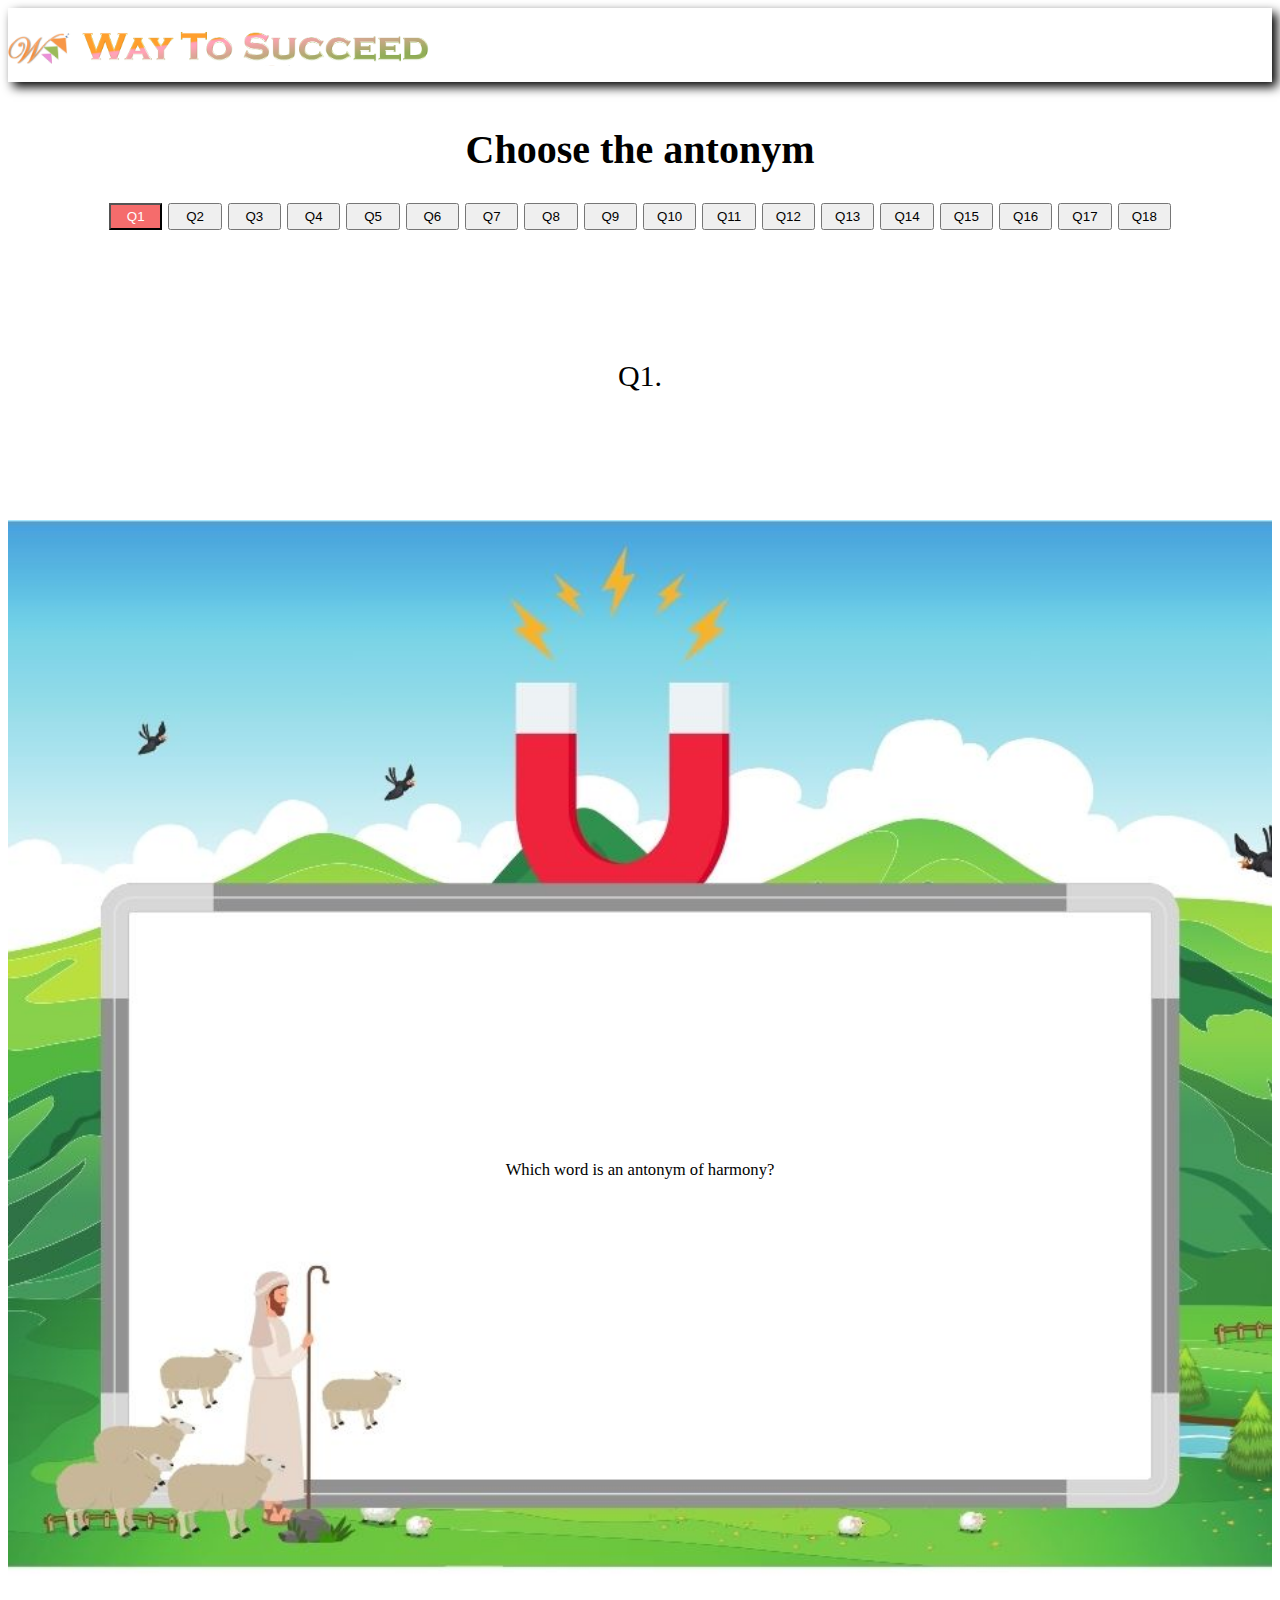
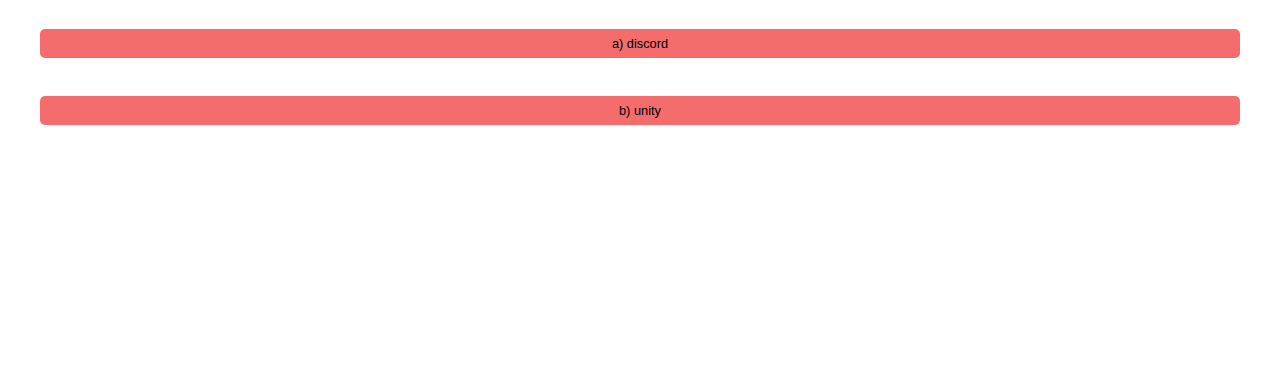
<file: index.html>
<!DOCTYPE html>
<html lang="en">
<head>
  <meta charset="UTF-8" />
  <meta name="viewport" content="width=device-width, initial-scale=1.0" />
  <link
    href="https://cdn.jsdelivr.net/npm/bootstrap@5.0.2/dist/css/bootstrap.min.css"
    rel="stylesheet"
    integrity="sha384-EVSTQN3/azprG1Anm3QDgpJLIm9Nao0Yz1ztcQTwFspd3yD65VohhpuuCOmLASjC"
    crossorigin="anonymous"
  />
  <script src="https://ajax.googleapis.com/ajax/libs/jquery/3.4.1/jquery.min.js"></script>
  <script
    src="https://cdn.jsdelivr.net/npm/bootstrap@5.0.2/dist/js/bootstrap.bundle.min.js"
    integrity="sha384-MrcW6ZMFYlzcLA8Nl+NtUVF0sA7MsXsP1UyJoMp4YLEuNSfAP+JcXn/tWtIaxVXM"
    crossorigin="anonymous"
  ></script>
  <link rel="stylesheet" href="wts.css" />
  <link rel="icon" type="image/x-icon" href="Logo_last.png" />
  <link rel="preconnect" href="https://fonts.googleapis.com" />
  <link rel="preconnect" href="https://fonts.gstatic.com" crossorigin />
  <link
    href="https://fonts.googleapis.com/css2?family=Playwrite+MX:wght@100..400&display=swap"
    rel="stylesheet"
  />
  <title>Activity_3</title>
  <style>
 
    .option {
      display: block;
      width: 95%;
      margin: 3% 0%;
      padding: 7px;
      cursor: pointer;
      background-color: #f56c6c;
      color: black;
      border: none;
      border-radius: 5px;
      font-size: 1vw;
      font-weight: 500;
      transition: background-color 0.3s;
    }
    .option:hover {
      background-color: #0056b3;
    }
    .imgdiv {
      position: relative;
    }
    .question {
     position: absolute;
  top: 60%; /* Move to 50% from the top of imgdiv */
  left: 50%; /* Move to 50% from the left of imgdiv */
  transform: translate(-50%, -50%); 
  /* width: 100%; */
 
  color: black; /* Example text color */
  font-size: 0.rem; /* Example font size */
  text-align: center; /* Example text alignment */
  border-radius: 5px; /* Example border radius */
    
    }
 .smallbtn.active,
.smallbtn.default {
  background-color: #f56c6c; /* Red color example */
  color: #ffffff; /* White text color */
}
  </style>
</head>
<body>
  <audio id="cheers">
    <source src="cheers.mp3" type="audio/mpeg" />
  </audio>
  <audio id="point-sound" src="points.mp3"></audio>
  <audio id="fail" src="fail.mp3"></audio>
  <div
    class="header"
    style="
      width: auto;
      box-shadow: 5px 5px 10px rgb(0, 0, 0);
      padding-bottom: 10px;
    "
  >
    <img
      src="Logo.png"
      width="5%"
      style="float: left; margin-top: 25px; text-align: left"
      class="img-responsive"
    />
    <span>
      <img
        src="header.png"
        width="30%"
        height=""
        class="img-responsive"
        style="text-align: left"
      />
    </span>
  </div>
  <br />
  <center>
    <h1 id="heading">Choose the antonym</h1>
    <div id="questionButtons" class="container">
      <!-- Dynamic buttons will be inserted here -->
    </div>
    <div class="maindiv container d-flex">
      <div
        class="col-lg-1 col-md-1 col-sm-1 col-xs-1"
        style="
          font-size: 25px;
          color: black;
          font-family: Georgia;
        "
      >
        <p id="numdiv"></p>
      </div>
      <div class="col-lg-7 col-md-7 col-sm-7 col-xs-7 imgdiv">
        <div id="question" class="question"></div> 
        <img
          id="math_ques"
        src="question_img.jpg"
          width="100%"
          height="100%"
        />
      </div>
      
      <div
        id="questiondiv"
        class="col-lg-4 col-md-4 col-sm-4 col-xs-4"
      >
        <div class="options" id="options">
          <!-- Options will be dynamically inserted here -->
        </div>
      </div>
    </div>
    <div class="container d-flex mt-4 mb-2">
      <div
        class="btnContainer col-lg-6 col-md-6 col-sm-6 col-xs-6 mt-2"
      >
        <button
          id="nextbtn"
          class="btn btn-lg btn-primary"
          onclick="newques()"
        >
          Next
        </button>
      </div>
      <div
        class="messageContainer col-lg-6 col-md-6 col-sm-6 col-xs-6 mt-2"
      >
        <p id="message" class="message"></p>
      </div>
    </div>

    <script>
      let questions; // Variable to hold loaded questions data
      let currentQuestion = 0;
      let currentImage = 0;

      // Function to fetch questions from JSON file
      async function fetchQuestions() {
        try {
          const response = await fetch('questions.json'); // Fetch the JSON file
          if (!response.ok) {
            throw new Error('Failed to load questions');
          }
          questions = await response.json(); // Parse JSON response
        } catch (error) {
          console.error('Error loading questions:', error);
        }
      }

      // Function to load question into UI
      function loadQuestion() {
        const questionElement = document.getElementById('question');
        const optionsElement = document.getElementById('options');
        const messageElement = document.getElementById('message');
        const questionNumber = document.getElementById('numdiv');
        const questionImage = document.getElementById('math_ques');

        const current = questions[currentQuestion];

        questionNumber.innerHTML = current.questionNo;
        questionElement.innerHTML = current.question;

        // Clear previous options
        optionsElement.innerHTML = '';

        // Dynamically generate options
        current.options.forEach((option, index) => {
          const button = document.createElement('button');
          button.classList.add('btn', 'option');
          button.id = 'option' + index;
          button.textContent = option;
          button.onclick = () => checkAnswer(index);
          optionsElement.appendChild(button);
        });

        messageElement.innerHTML = '';
        document.getElementById('nextbtn').style.display = 'none';
      }

      // Function to check selected answer
      function checkAnswer(selected) {
        const current = questions[currentQuestion];
        const messageElement = document.getElementById('message');
        const failSound = document.getElementById('fail');

        if (selected === current.correct) {
          messageElement.innerHTML = 'Good job! &#128512';
          document.getElementById('point-sound').play();
          document.getElementById('nextbtn').style.display =
            'inline-block';
        } else {
          messageElement.innerHTML = 'Try Again 😎!';
          // document.getElementById('fail').play();
          failSound.currentTime = 0;
          failSound.play();
          document.getElementById('nextbtn').style.display = 'none';
        }
      }

      // Function to load next question
      function newques() {
        
        if (currentQuestion === questions.length - 1) {
          window.location= "index2.html";
          // document.getElementById('heading').innerHTML = '';
          // document.getElementById('math_ques').src = "last.jpg";
          // document.getElementById('question').innerHTML = '';
          // document.getElementById('options').innerHTML = "";
          // document.getElementById('cheers').play();
          // document.getElementById('message').innerHTML = '';
          // document.getElementById('nextbtn').style.display = 'none';
          // document.getElementById('numdiv').style.display = 'none';
          const buttons = document.querySelectorAll('.smallbtn');
          buttons.forEach(button => button.classList.remove('active'));
          
        } else {
          currentQuestion++;
          currentImage++;
          loadQuestion();

          // Update active class in question selection buttons
    const buttons = document.querySelectorAll('.smallbtn');
    buttons.forEach((button, index) => {
      if (index === currentQuestion) {
        button.classList.add('active');
      } else {
        button.classList.remove('active');
      }
    });
        }
      }

      // Function to handle button clicks for specific question
   // Function to handle button clicks for specific question
function abc(x) {
 document.getElementById('numdiv').style.display='block';
//  document.getElementById('heading').innerHTML='The Hound of the Baskervilles';
 document.getElementById('math_ques').src='question_img.jpg'
  currentQuestion = x - 1;
  currentImage = x - 1;
  loadQuestion();

  // Remove active class from all buttons
  const buttons = document.querySelectorAll('.smallbtn');
  buttons.forEach(button => button.classList.remove('active'));

  // Add active class to the clicked button
  buttons[x - 1].classList.add('active');
}

      // Initialize the quiz when window loads
   // Initialize the quiz when window loads
window.onload = async function () {
  await fetchQuestions(); // Load questions from JSON
  loadQuestion(); // Display the first question

  // Generate question selection buttons dynamically
  const questionButtonsContainer = document.getElementById('questionButtons');
  questions.forEach((_, index) => {
    const button = document.createElement('button');
    button.textContent = `Q${index + 1}`;
    button.classList.add('smallbtn');
    button.onclick = () => abc(index + 1);

    // Add 'active' class to the first button
    if (index === 0) {
      button.classList.add('active');
    }

    questionButtonsContainer.appendChild(button);
  });
};

    </script>
  </center>
</body>
</html>
</file>
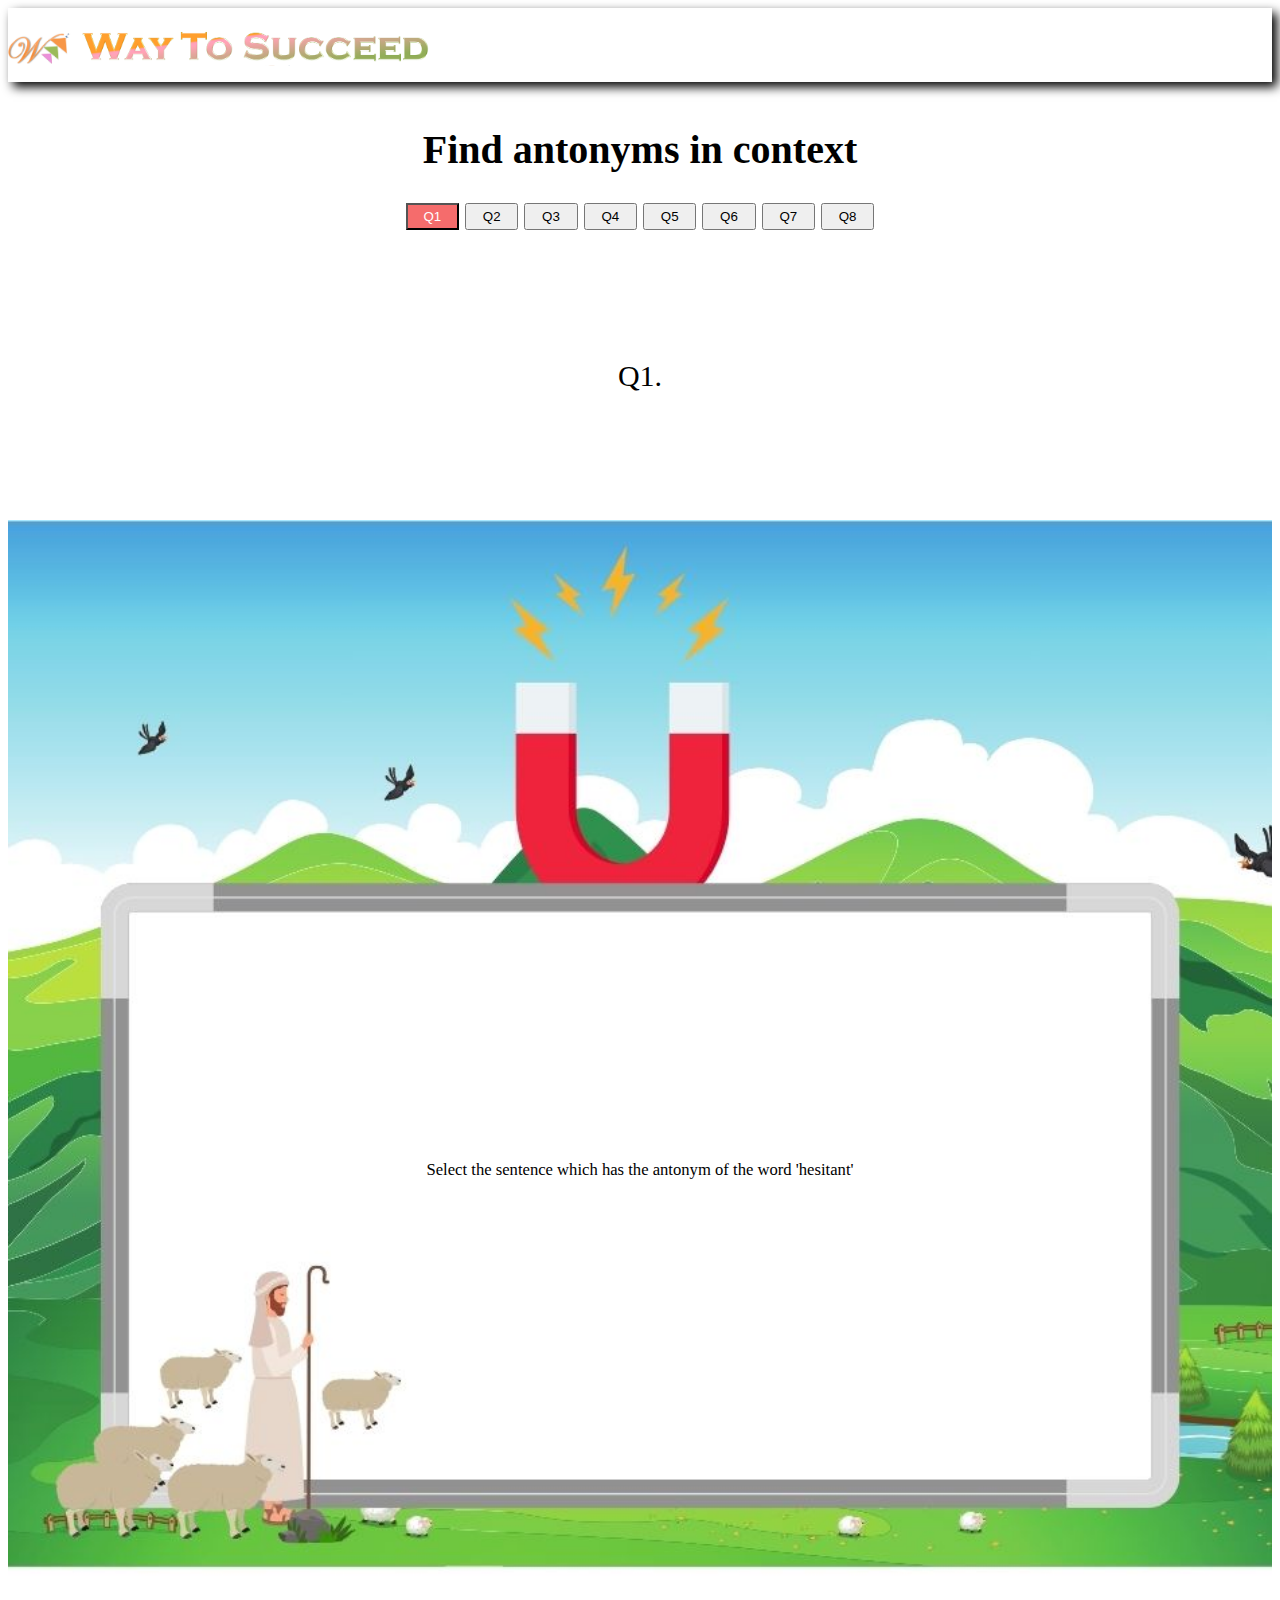
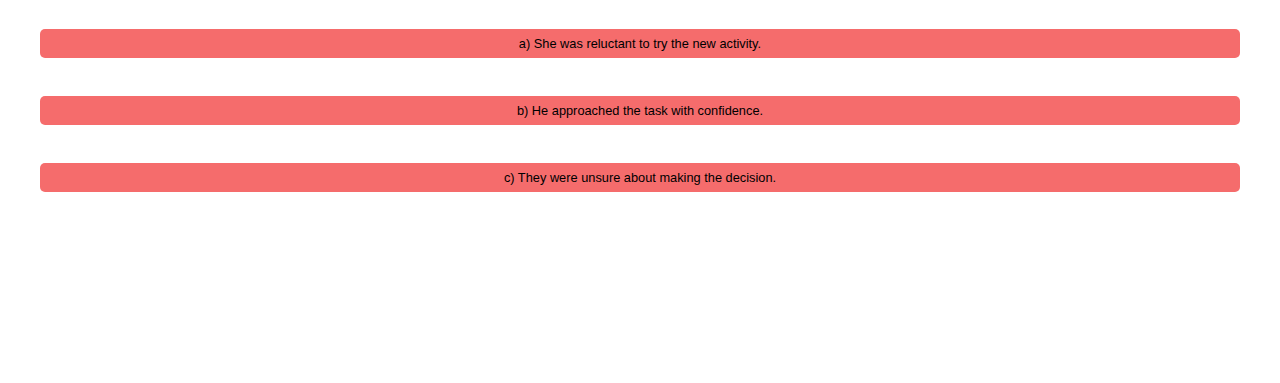
<file: index2.html>
<!DOCTYPE html>
<html lang="en">
<head>
  <meta charset="UTF-8" />
  <meta name="viewport" content="width=device-width, initial-scale=1.0" />
  <link
    href="https://cdn.jsdelivr.net/npm/bootstrap@5.0.2/dist/css/bootstrap.min.css"
    rel="stylesheet"
    integrity="sha384-EVSTQN3/azprG1Anm3QDgpJLIm9Nao0Yz1ztcQTwFspd3yD65VohhpuuCOmLASjC"
    crossorigin="anonymous"
  />
  <script src="https://ajax.googleapis.com/ajax/libs/jquery/3.4.1/jquery.min.js"></script>
  <script
    src="https://cdn.jsdelivr.net/npm/bootstrap@5.0.2/dist/js/bootstrap.bundle.min.js"
    integrity="sha384-MrcW6ZMFYlzcLA8Nl+NtUVF0sA7MsXsP1UyJoMp4YLEuNSfAP+JcXn/tWtIaxVXM"
    crossorigin="anonymous"
  ></script>
  <link rel="stylesheet" href="wts.css" />
  <link rel="icon" type="image/x-icon" href="Logo_last.png" />
  <link rel="preconnect" href="https://fonts.googleapis.com" />
  <link rel="preconnect" href="https://fonts.gstatic.com" crossorigin />
  <link
    href="https://fonts.googleapis.com/css2?family=Playwrite+MX:wght@100..400&display=swap"
    rel="stylesheet"
  />
  <title>Activity_3</title>
  <style>
 
    .option {
      display: block;
      width: 95%;
      margin: 3% 0%;
      padding: 7px;
      cursor: pointer;
      background-color: #f56c6c;
      color: black;
      border: none;
      border-radius: 5px;
      font-size: 1vw;
      font-weight: 500;
      transition: background-color 0.3s;
    }
    .option:hover {
      background-color: #0056b3;
    }
    .imgdiv {
      position: relative;
    }
    .question {
     position: absolute;
  top: 60%; /* Move to 50% from the top of imgdiv */
  left: 50%; /* Move to 50% from the left of imgdiv */
  transform: translate(-50%, -50%); 
  /* width: 100%;  */
 
  color: black; /* Example text color */
  font-size: 0.rem; /* Example font size */
  text-align: center; /* Example text alignment */
  border-radius: 5px; /* Example border radius */
    
    }
 .smallbtn.active,
.smallbtn.default {
  background-color: #f56c6c; /* Red color example */
  color: #ffffff; /* White text color */
}
  </style>
</head>
<body>
  <audio id="cheers">
    <source src="cheers.mp3" type="audio/mpeg" />
  </audio>
  <audio id="point-sound" src="points.mp3"></audio>
  <audio id="fail" src="fail.mp3"></audio>
  <div
    class="header"
    style="
      width: auto;
      box-shadow: 5px 5px 10px rgb(0, 0, 0);
      padding-bottom: 10px;
    "
  >
    <img
      src="Logo.png"
      width="5%"
      style="float: left; margin-top: 25px; text-align: left"
      class="img-responsive"
    />
    <span>
      <img
        src="header.png"
        width="30%"
        height=""
        class="img-responsive"
        style="text-align: left"
      />
    </span>
  </div>
  <br />
  <center>
    <h1 id="heading">Find antonyms in context</h1>
    <div id="questionButtons" class="container">
      <!-- Dynamic buttons will be inserted here -->
    </div>
    <div class="maindiv container d-flex">
      <div
        class="col-lg-1 col-md-1 col-sm-1 col-xs-1"
        style="
          font-size: 25px;
          color: black;
          font-family: Georgia;
        "
      >
        <p id="numdiv"></p>
      </div>
      <div class="col-lg-7 col-md-7 col-sm-7 col-xs-7 imgdiv">
        <div id="question" class="question"></div> 
        <img
          id="math_ques"
        src="question_img.jpg"
          width="100%"
          height="100%"
        />
      </div>
      
      <div
        id="questiondiv"
        class="col-lg-4 col-md-4 col-sm-4 col-xs-4"
      >
        <div class="options" id="options">
          <!-- Options will be dynamically inserted here -->
        </div>
      </div>
    </div>
    <div class="container d-flex mt-4 mb-2">
      <div
        class="btnContainer col-lg-6 col-md-6 col-sm-6 col-xs-6 mt-2"
      >
        <button
          id="nextbtn"
          class="btn btn-lg btn-primary"
          onclick="newques()"
        >
          Next
        </button>
      </div>
      <div
        class="messageContainer col-lg-6 col-md-6 col-sm-6 col-xs-6 mt-2"
      >
        <p id="message" class="message"></p>
      </div>
    </div>

    <script>
      let questions; // Variable to hold loaded questions data
      let currentQuestion = 0;
      let currentImage = 0;

      // Function to fetch questions from JSON file
      async function fetchQuestions() {
        try {
          const response = await fetch('questions2.json'); // Fetch the JSON file
          if (!response.ok) {
            throw new Error('Failed to load questions');
          }
          questions = await response.json(); // Parse JSON response
        } catch (error) {
          console.error('Error loading questions:', error);
        }
      }

      // Function to load question into UI
      function loadQuestion() {
        const questionElement = document.getElementById('question');
        const optionsElement = document.getElementById('options');
        const messageElement = document.getElementById('message');
        const questionNumber = document.getElementById('numdiv');
        const questionImage = document.getElementById('math_ques');

        const current = questions[currentQuestion];

        questionNumber.innerHTML = current.questionNo;
        questionElement.innerHTML = current.question;

        // Clear previous options
        optionsElement.innerHTML = '';

        // Dynamically generate options
        current.options.forEach((option, index) => {
          const button = document.createElement('button');
          button.classList.add('btn', 'option');
          button.id = 'option' + index;
          button.textContent = option;
          button.onclick = () => checkAnswer(index);
          optionsElement.appendChild(button);
        });

        messageElement.innerHTML = '';
        document.getElementById('nextbtn').style.display = 'none';
      }

      // Function to check selected answer
      function checkAnswer(selected) {
        const current = questions[currentQuestion];
        const messageElement = document.getElementById('message');
        const failSound = document.getElementById('fail');

        if (selected === current.correct) {
          messageElement.innerHTML = 'Good job! &#128512';
          document.getElementById('point-sound').play();
          document.getElementById('nextbtn').style.display =
            'inline-block';
        } else {
          messageElement.innerHTML = 'Try Again 😎!';
        //   document.getElementById('fail').play();
         // Reset and play the fail sound
        failSound.currentTime = 0;
        failSound.play();
          document.getElementById('nextbtn').style.display = 'none';
        }
      }

      // Function to load next question
      function newques() {
        
        if (currentQuestion === questions.length - 1) {
        //   window.location= "index2.html";
          document.getElementById('heading').innerHTML = '';
          document.getElementById('math_ques').src = "last.jpg";
          document.getElementById('question').innerHTML = '';
          document.getElementById('options').innerHTML = "";
          document.getElementById('cheers').play();
          document.getElementById('message').innerHTML = '';
          document.getElementById('nextbtn').style.display = 'none';
          document.getElementById('numdiv').style.display = 'none';
          const buttons = document.querySelectorAll('.smallbtn');
          buttons.forEach(button => button.classList.remove('active'));
          
        } else {
          currentQuestion++;
          currentImage++;
          loadQuestion();

          // Update active class in question selection buttons
    const buttons = document.querySelectorAll('.smallbtn');
    buttons.forEach((button, index) => {
      if (index === currentQuestion) {
        button.classList.add('active');
      } else {
        button.classList.remove('active');
      }
    });
        }
      }

      // Function to handle button clicks for specific question
   // Function to handle button clicks for specific question
function abc(x) {
 document.getElementById('numdiv').style.display='block';
//  document.getElementById('heading').innerHTML='The Hound of the Baskervilles';
 document.getElementById('math_ques').src='question_img.jpg'
  currentQuestion = x - 1;
  currentImage = x - 1;
  loadQuestion();

  // Remove active class from all buttons
  const buttons = document.querySelectorAll('.smallbtn');
  buttons.forEach(button => button.classList.remove('active'));

  // Add active class to the clicked button
  buttons[x - 1].classList.add('active');
}

      // Initialize the quiz when window loads
   // Initialize the quiz when window loads
window.onload = async function () {
  await fetchQuestions(); // Load questions from JSON
  loadQuestion(); // Display the first question

  // Generate question selection buttons dynamically
  const questionButtonsContainer = document.getElementById('questionButtons');
  questions.forEach((_, index) => {
    const button = document.createElement('button');
    button.textContent = `Q${index + 1}`;
    button.classList.add('smallbtn');
    button.onclick = () => abc(index + 1);

    // Add 'active' class to the first button
    if (index === 0) {
      button.classList.add('active');
    }

    questionButtonsContainer.appendChild(button);
  });
};

    </script>
  </center>
</body>
</html>
</file>
<file: wts.css>
#questiondiv{

    padding-top:8px;
    padding-bottom:8px;
    font-size:25px;
    height:100%;
  }

  #numdiv{
    font-size:30px;
    color:black;
    margin:10%
  }

  #question{
    font-family:'Tahoma';
    /* margin-bottom:1%;; */
    display: inline;
    font-size: 1.3vw;
    margin-top: 1%;     
    color: black;
  }
  


  li{
    list-style-type:none;
    margin:10px;
    padding: 10px;
    font-size: 1.9vw;
    font-weight: 500;
    align-items: center;
    background-color: #f56c6c;
    justify-items: center;
    
  }
  
  
 
  .menu{
    text-align:initial;
    background-color: white;
    padding-bottom: 20px;
  
  
  }
  .maindiv{
      /* background-color: rgb(36, 124, 247); */
      height: 24em;;
      margin-top: 1%;
 
  }
  #heading{
      font-family:Impact;
      font-size:40px;
     
     
  }

  footer{
    bottom:0;
    position: fixed;
    width: 100%
  }

  div.scroll{
    overflow-y: auto;
    margin-bottom:30px;
  }
  
  hr{
    height:2px;
    background-color: black;
  }
span{
  font-size: 25px;
}
#nextbtn{
   width: 50%;

}
input[type=radio] {
  
  width: 5%;
  height: 1em;
}

#subbtn{
margin-top:18px;
width: 2em;
height: 3em;

}
.smallbtn{
  width: 4em;
  height: 2em;
  margin: 3px;

}
#message{
  padding-top: 1px;
  font-size: 30px;
  font-weight: 700;
}
</file>
